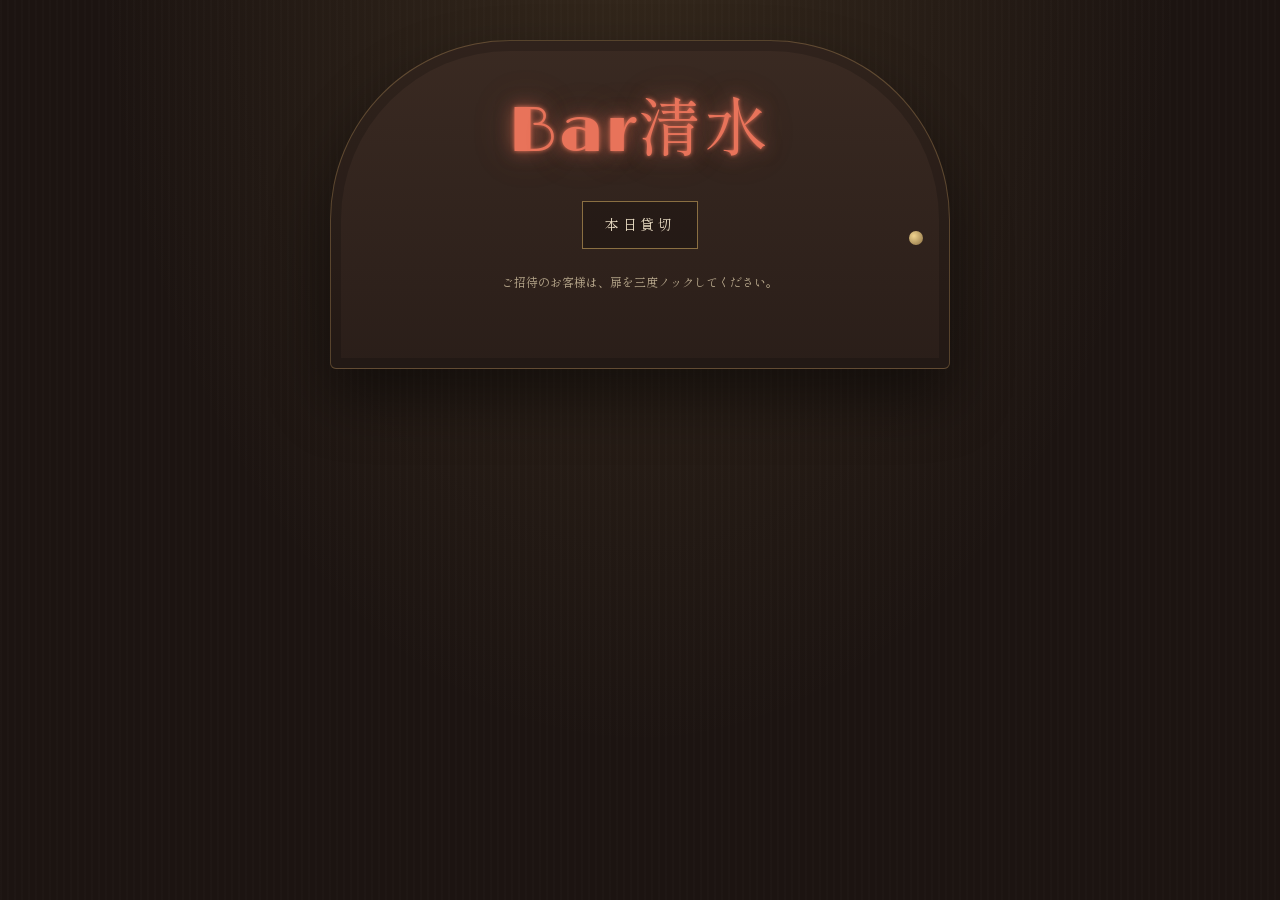
<file: index.html>
<!doctype html>
<html lang="ja">
<head>
<meta charset="utf-8">
<meta name="viewport" content="width=device-width, initial-scale=1, viewport-fit=cover">
<meta name="robots" content="noindex, nofollow">
<meta name="referrer" content="no-referrer">
<meta name="theme-color" content="#1c1411">
<title>Bar清水</title>
<link rel="preconnect" href="https://fonts.googleapis.com">
<link rel="preconnect" href="https://fonts.gstatic.com" crossorigin>
<link rel="stylesheet" href="https://fonts.googleapis.com/css2?family=Limelight&family=Shippori+Mincho:wght@400;600;800&family=Courier+Prime:wght@400;700&display=swap">
<link rel="stylesheet" href="assets/css/style.css">
<script type="module" src="assets/js/guest.js"></script>
</head>
<body>
<main class="wrap">

  <!-- ========== G01 看板 ========== -->
  <section class="screen" id="s-front">
    <div class="door dark" id="door" role="button" tabindex="0" aria-label="扉。ノックする">
      <div class="neon off" id="neon"><span class="flick">B</span>ar清水</div>
      <div class="plate" id="plate">本日休業</div>
      <p class="small" id="doorText">清水の都合で休業となります。また別日にお越しください。</p>
      <div class="knock" id="knock" aria-live="polite"></div>
      <span class="knob" aria-hidden="true"></span>
    </div>
  </section>

  <!-- ========== G02 暗証番号 ========== -->
  <section class="screen" id="s-pin" hidden>
    <div class="card pin-card">
      <div class="eyebrow">Who's there?</div>
      <h2 style="margin-top:8px">扉の向こうから声がする</h2>
      <p class="lead">「……お約束の番号を、どうぞ」</p>
      <div class="dots" id="dots" aria-live="polite"><span></span><span></span><span></span><span></span></div>
      <div class="err" id="pinErr" aria-live="polite"></div>
      <div class="pad" id="pad">
        <button type="button">1</button><button type="button">2</button><button type="button">3</button>
        <button type="button">4</button><button type="button">5</button><button type="button">6</button>
        <button type="button">7</button><button type="button">8</button><button type="button">9</button>
        <button type="button" class="fn" data-fn="back">戻る</button><button type="button">0</button><button type="button" class="fn" data-fn="clear">消す</button>
      </div>
    </div>
  </section>

  <!-- ========== G03 案内状 ========== -->
  <section class="screen" id="s-guest" hidden>
    <article class="card invite" id="invite"></article>
  </section>

</main>
<noscript><p style="text-align:center;color:#b9a98d">このページを見るには、JavaScript を有効にしてください。</p></noscript>
</body>
</html>
</file>
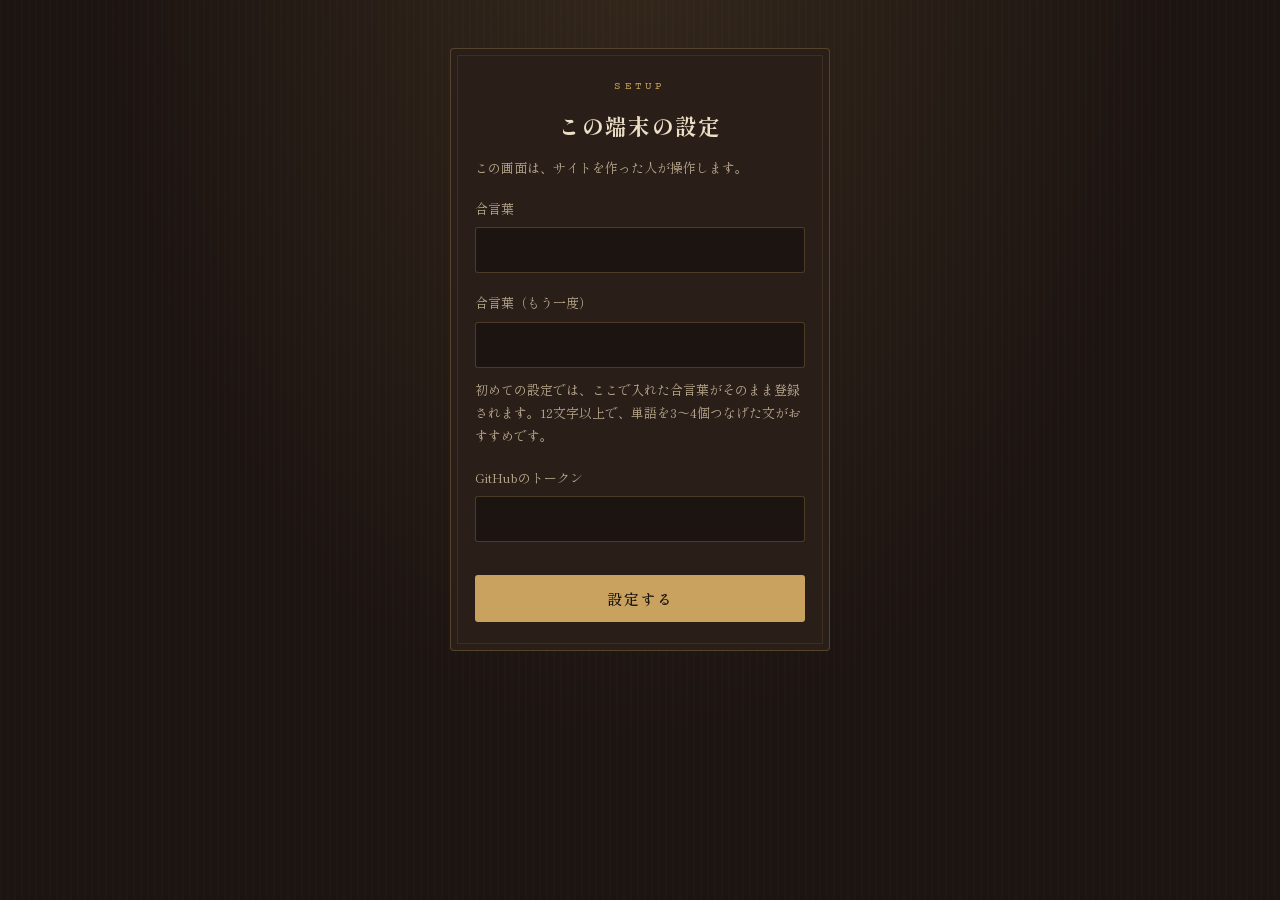
<file: backroom/index.html>
<!doctype html>
<html lang="ja">
<head>
<meta charset="utf-8">
<meta name="viewport" content="width=device-width, initial-scale=1, viewport-fit=cover">
<meta name="robots" content="noindex, nofollow">
<meta name="referrer" content="no-referrer">
<meta name="theme-color" content="#1c1411">
<!-- ホーム画面に追加したとき、Safari のタブではなく単独のアプリとして開くための設定（基本設計 D-11） -->
<link rel="manifest" href="manifest.webmanifest">
<meta name="apple-mobile-web-app-capable" content="yes">
<meta name="mobile-web-app-capable" content="yes">
<meta name="apple-mobile-web-app-status-bar-style" content="black-translucent">
<meta name="apple-mobile-web-app-title" content="Bar清水">
<link rel="apple-touch-icon" href="../assets/img/icon-180.png">
<link rel="icon" href="../assets/img/icon-192.png">
<title>Bar清水 裏口</title>
<link rel="preconnect" href="https://fonts.googleapis.com">
<link rel="preconnect" href="https://fonts.gstatic.com" crossorigin>
<link rel="stylesheet" href="https://fonts.googleapis.com/css2?family=Limelight&family=Shippori+Mincho:wght@400;600;800&family=Courier+Prime:wght@400;700&display=swap">
<link rel="stylesheet" href="../assets/css/style.css">
<script type="module" src="../assets/js/admin.js"></script>
</head>
<body>
<main class="wrap">

  <!-- ========== A01 端末の設定（初期設定・端末登録） ========== -->
  <section class="screen" id="s-setup" hidden>
    <div class="card login">
      <div class="eyebrow">Setup</div>
      <h2 style="margin-top:8px">この端末の設定</h2>
      <p class="lead">この画面は、サイトを作った人が操作します。</p>
      <form id="setupForm" novalidate>
        <label for="su-pw">合言葉</label>
        <input class="field" id="su-pw" type="password" autocomplete="off">
        <label for="su-pw2">合言葉（もう一度）</label>
        <input class="field" id="su-pw2" type="password" autocomplete="off">
        <p class="lead">初めての設定では、ここで入れた合言葉がそのまま登録されます。12文字以上で、単語を3〜4個つなげた文がおすすめです。</p>
        <label for="su-token">GitHubのトークン</label>
        <input class="field" id="su-token" type="password" autocomplete="off" autocapitalize="off" spellcheck="false">
        <div class="err" id="su-msg" aria-live="polite"></div>
        <button class="btn" type="submit" id="su-btn" style="width:100%;margin-top:6px">設定する</button>
      </form>
    </div>
  </section>

  <!-- ========== A02 ログイン ========== -->
  <section class="screen" id="s-login" hidden>
    <div class="card login">
      <div class="eyebrow">Back room</div>
      <h2 style="margin-top:8px">マスターの合言葉</h2>
      <form id="loginForm" novalidate>
        <label for="pw">合言葉</label>
        <input class="field" id="pw" type="password" autocomplete="off">
        <div class="err" id="loginErr" aria-live="polite"></div>
        <button class="btn" type="submit" id="loginBtn" style="width:100%;margin-top:6px">裏口を開ける</button>
      </form>
      <div class="resetup" id="resetupBox" hidden>
        <button class="btn ghost small" type="button" id="resetup">設定をやり直す</button>
      </div>
    </div>
  </section>

  <!-- ========== A03 台帳 ========== -->
  <section class="screen" id="s-admin" hidden>
    <div class="admin-head">
      <div>
        <div class="eyebrow">Guest ledger</div>
        <h2 style="margin-top:4px">ご来店台帳</h2>
      </div>
      <div style="display:flex;gap:8px;flex-wrap:wrap">
        <button class="btn ghost" type="button" data-go="shelf">棚を見る</button>
        <button class="btn" type="button" data-go="create">＋ 新しい案内を作る</button>
      </div>
    </div>

    <div class="card switchboard">
      <div>
        <div class="eyebrow">Neon switch</div>
        <div class="mini neon off" id="neonMini">Bar清水</div>
        <div class="state" id="neonState"></div>
        <div class="neon-note" id="neonNote" hidden></div>
        <div class="err" id="neonErr" aria-live="polite"></div>
      </div>
      <select class="field sign-select" id="signSelect" aria-label="看板の表示"></select>
    </div>

    <div id="ledger"></div>
  </section>

  <!-- ========== A04 案内作成・修正 ========== -->
  <section class="screen" id="s-create" hidden>
    <div class="back-link"><button class="btn ghost" type="button" data-go="admin">← 台帳に戻る</button></div>
    <div class="card">
      <div class="eyebrow" id="cEyebrow">New invitation</div>
      <h2 style="margin-top:4px" id="cTitle">案内状をしたためる</h2>
      <hr class="rule">
      <form id="createForm" class="form-grid" novalidate>
        <div>
          <label for="f-date">日付</label>
          <input class="field" id="f-date" type="date">
        </div>
        <div>
          <label for="f-time">集合時刻</label>
          <input class="field" id="f-time" type="time" value="19:00">
        </div>
        <div class="full">
          <label for="f-name">グループ名（「御一行様」は自動で付きます）</label>
          <input class="field" id="f-name" type="text">
        </div>
        <div>
          <label for="f-size">人数</label>
          <input class="field" id="f-size" type="number" min="1" inputmode="numeric">
        </div>
        <div>
          <label for="f-close">お開き目安</label>
          <input class="field" id="f-close" type="time" value="23:00">
        </div>
        <div class="full">
          <label for="f-spot">集合場所（案内状に出る文言。前回の内容が入ります）</label>
          <input class="field" id="f-spot" type="text">
        </div>
        <div class="full">
          <label for="f-map">地図のURL（任意・Google マップの「共有」でコピーしたもの）</label>
          <input class="field" id="f-map" type="url" placeholder="https://maps.app.goo.gl/…" autocapitalize="off" spellcheck="false">
        </div>
        <div class="full">
          <label for="f-drink">本日のおすすめの一杯</label>
          <input class="field" id="f-drink" type="text">
        </div>
        <div class="full">
          <label for="f-msg">マスターからのひとこと</label>
          <textarea class="field" id="f-msg"></textarea>
        </div>
        <div class="full">
          <label class="checkline" for="f-first"><input type="checkbox" id="f-first" checked> 初めての方がいる（案内に「Your first bottle」の欄を表示）</label>
        </div>
        <div class="full">
          <label for="f-pin">暗証番号（4桁・自動発行。変更もできます）</label>
          <div class="pin-row">
            <input class="field" id="f-pin" type="text" inputmode="numeric" maxlength="4" pattern="[0-9]{4}" autocomplete="off">
            <button class="btn ghost small" type="button" id="rePin">振り直す</button>
          </div>
          <div class="err info" id="pinWarn" aria-live="polite"></div>
        </div>
        <div class="full" style="display:flex;gap:10px;flex-wrap:wrap">
          <button class="btn" type="submit" id="submitBtn">案内状を作成</button>
          <button class="btn ghost" type="button" id="previewBtn">お客様の見え方で確認</button>
        </div>
        <div class="full err" id="createErr" aria-live="polite"></div>
      </form>
      <div class="made" id="made" hidden>
        <div id="madeMsg"></div>
        <dl>
          <dt>LINK</dt><dd id="madeLink"></dd>
          <dt>PIN</dt><dd id="madePin" class="pin"></dd>
        </dl>
        <div class="made-row">
          <button class="btn small" type="button" id="copyBtn">リンクをコピー</button>
          <button class="btn ghost small" type="button" id="tryBtn">お客様の流れで試す</button>
          <button class="btn ghost small" type="button" data-go="admin">台帳を見る</button>
        </div>
        <div class="copy-fallback" id="madeCopyFallback" hidden></div>
        <p class="sub" id="madeSub"></p>
      </div>
    </div>
  </section>

  <!-- ========== A05 棚 ========== -->
  <section class="screen" id="s-shelf" hidden>
    <div class="back-link"><button class="btn ghost" type="button" data-go="admin">← 台帳に戻る</button></div>
    <div class="admin-head">
      <div>
        <div class="eyebrow">Back bar</div>
        <h2 style="margin-top:4px">棚：いま置いていないお酒</h2>
      </div>
    </div>
    <div class="card">
      <div class="bottles" id="shelfList"></div>
      <div class="err" id="shelfListErr" aria-live="polite"></div>
    </div>

    <div class="card" style="margin-top:16px">
      <div class="eyebrow">Add a bottle</div>
      <h2 style="margin-top:4px;font-size:18px">棚に空きを加える</h2>
      <hr class="rule">
      <form id="shelfForm" class="form-grid" novalidate>
        <div class="full">
          <label for="b-name">銘柄名</label>
          <input class="field" id="b-name" type="text" placeholder="例：モンキーショルダー">
        </div>
        <div>
          <label for="b-type">種類（イラストが変わります）</label>
          <select class="field" id="b-type"></select>
        </div>
        <div>
          <label for="b-note">ひとこと（任意）</label>
          <input class="field" id="b-note" type="text" placeholder="例：ハイボール用に">
        </div>
        <div class="full">
          <label for="b-url">商品ページのURL（任意・Amazonなどを貼り付け）</label>
          <input class="field" id="b-url" type="url" placeholder="https://" autocapitalize="off" spellcheck="false">
        </div>
        <div class="full"><button class="btn" type="submit" id="shelfBtn">棚に加える</button></div>
        <div class="full err" id="shelfErr" aria-live="polite"></div>
      </form>
    </div>
  </section>

  <!-- ========== 案内プレビュー（G03 と同じ描画） ========== -->
  <section class="screen" id="s-guest" hidden>
    <div class="back-link"><button class="btn ghost" type="button" id="guestBack">← 台帳に戻る</button></div>
    <article class="card invite" id="invite"></article>
  </section>

</main>
<noscript><p style="text-align:center;color:#b9a98d">このページを使うには、JavaScript を有効にしてください。</p></noscript>
</body>
</html>
</file>
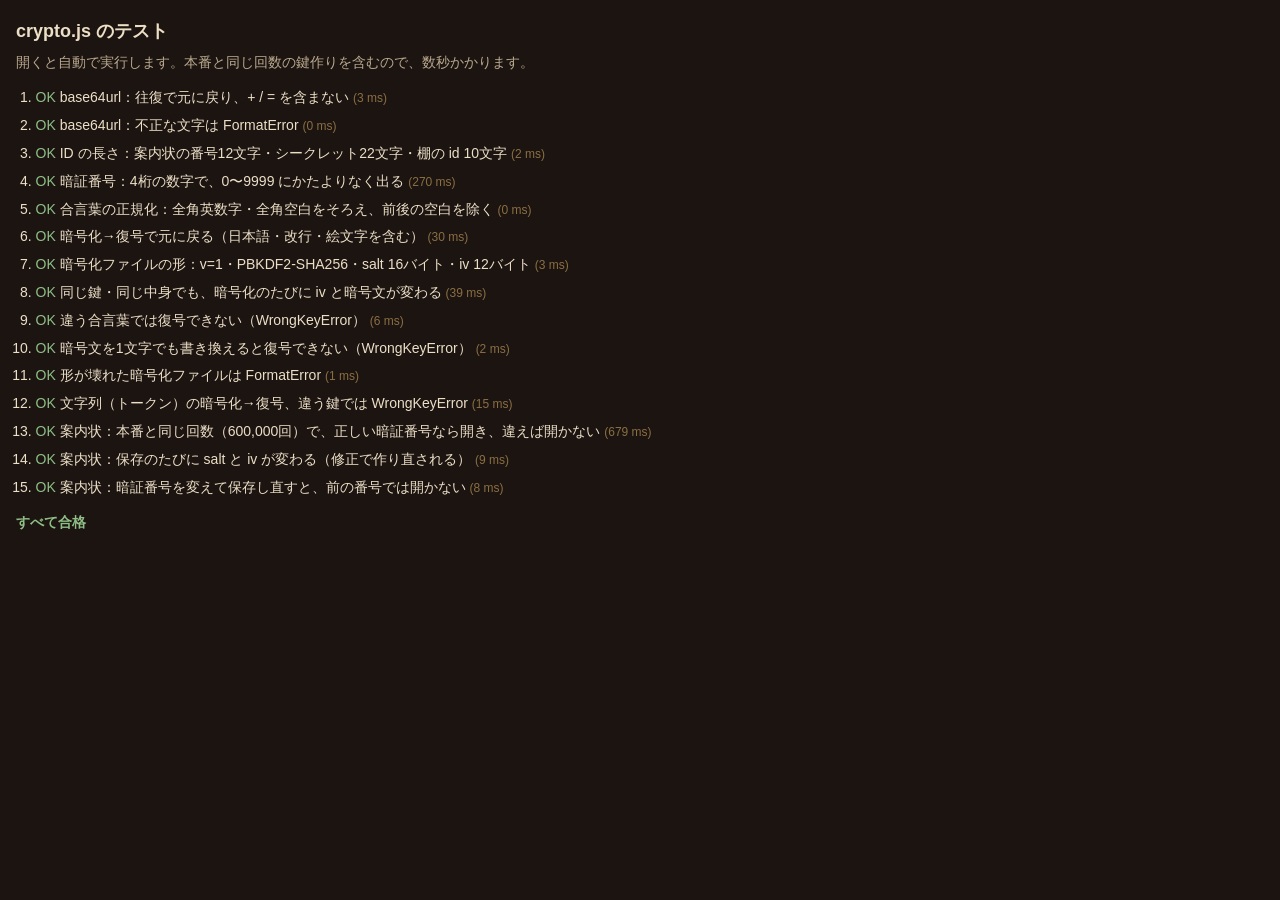
<file: tests/crypto.test.html>
<!doctype html>
<html lang="ja">
<head>
<meta charset="utf-8">
<meta name="viewport" content="width=device-width, initial-scale=1">
<meta name="robots" content="noindex, nofollow">
<title>crypto.js のテスト</title>
<style>
  body{margin:0;padding:16px;background:#1c1411;color:#ecdfc6;font:14px/1.7 "Hiragino Sans","Yu Gothic",sans-serif}
  h1{font-size:18px;margin:0 0 4px}
  p{color:#b9a98d;margin:0 0 12px}
  ol{padding-left:1.4em;margin:0}
  li{margin:4px 0}
  .ok{color:#8fbf86}.ng{color:#e8735a}.ms{color:#8a6f42;font-size:12px}
  #sum{font-weight:700;margin-top:12px}
</style>
</head>
<body>
<h1>crypto.js のテスト</h1>
<p>開くと自動で実行します。本番と同じ回数の鍵作りを含むので、数秒かかります。</p>
<ol id="list"></ol>
<div id="sum" aria-live="polite">実行中…</div>
<script type="module">
  import { runAll } from "./crypto.cases.js";
  const list = document.getElementById("list");
  const failed = await runAll((name, ok, ms, err) => {
    const li = document.createElement("li");
    li.innerHTML = `<span class="${ok ? "ok" : "ng"}">${ok ? "OK" : "NG"}</span> `;
    li.append(name, " ");
    const t = document.createElement("span"); t.className = "ms"; t.textContent = `(${ms.toFixed(0)} ms)`; li.append(t);
    if (!ok) { const e = document.createElement("div"); e.className = "ng"; e.textContent = err; li.append(e); }
    list.append(li);
  });
  const sum = document.getElementById("sum");
  sum.textContent = failed ? `${failed} 件失敗しました` : "すべて合格";
  sum.className = failed ? "ng" : "ok";
  document.title = failed ? "NG" : "OK";
</script>
</body>
</html>
</file>
<file: assets/css/style.css>
/* Bar清水 共通スタイル（reference/prototype.html から移植）
   Layout: one narrow "bar counter" column; each screen is a framed card on dark walnut, like a menu propped on the counter. Single dark look by choice (a bar at night). */
:root{
  --walnut:#1c1411;
  --walnut-2:#2a1e19;
  --leather:#3a2a22;
  --brass:#c8a25e;
  --brass-dim:#8a6f42;
  --cream:#ecdfc6;
  --cream-dim:#b9a98d;
  --neon:#e8735a;
  --neon-off:#5a3a33;
  --green:#5f7a5a;
  --line:rgba(200,162,94,.28);
  --f-display:"Limelight","Shippori Mincho",serif;
  --f-body:"Shippori Mincho","Hiragino Mincho ProN","Yu Mincho",serif;
  --f-type:"Courier Prime","Courier New",monospace;
  color-scheme:dark;
}
*{box-sizing:border-box}
[hidden]{display:none!important}
body{
  margin:0;
  background:var(--walnut);
  background-image:
    radial-gradient(ellipse at 50% -10%, rgba(200,162,94,.14), transparent 60%),
    repeating-linear-gradient(90deg, rgba(255,255,255,.012) 0 2px, transparent 2px 7px);
  color:var(--cream);
  font-family:var(--f-body);
  font-size:15px;
  line-height:1.85;
  min-height:100vh;
  padding-inline:16px;
  padding-block:0 48px;
}
button,input,textarea,select{font:inherit;color:inherit}
:focus-visible{outline:2px solid var(--brass);outline-offset:3px}

.wrap{max-width:620px;margin:0 auto;padding-top:28px}

/* ===== front door ===== */
.door{
  margin-top:12px;
  background:linear-gradient(180deg,var(--leather),var(--walnut-2));
  border:1px solid var(--line);
  border-radius:180px 180px 6px 6px;
  padding:56px 28px 40px;
  text-align:center;
  position:relative;
  box-shadow:inset 0 0 0 10px rgba(0,0,0,.18), 0 30px 60px rgba(0,0,0,.45);
  cursor:pointer;user-select:none;
  transition:filter .6s;
}
.door.dark{filter:brightness(.7)}
.door.thud{animation:thud .18s}
@keyframes thud{50%{transform:translateX(2px) scale(.997)}}
.door .knob{
  position:absolute;right:26px;top:58%;width:14px;height:14px;border-radius:50%;
  background:radial-gradient(circle at 35% 35%, #f0d38f, var(--brass-dim));
}
.neon{
  font-family:var(--f-display);font-size:clamp(40px,11vw,64px);line-height:1.1;
  color:var(--neon);
  text-shadow:0 0 4px var(--neon),0 0 18px rgba(232,115,90,.55),0 0 40px rgba(232,115,90,.25);
  letter-spacing:.04em;transition:color .5s,text-shadow .5s;
}
.neon.off{color:var(--neon-off);text-shadow:none}
.neon:not(.off) .flick{animation:flick 6s infinite}
@keyframes flick{0%,92%,100%{opacity:1}93%{opacity:.25}94%{opacity:1}96%{opacity:.4}97%{opacity:1}}
.plate{
  display:inline-block;margin-top:34px;padding:10px 22px;
  border:1px solid var(--brass-dim);background:rgba(0,0,0,.25);
  font-size:14px;letter-spacing:.25em;
}
.door .small{margin-top:22px;font-size:12px;color:var(--cream-dim);line-height:1.9}
.knock{min-height:22px;margin-top:10px;font-family:var(--f-type);font-size:13px;color:var(--brass);letter-spacing:.2em}
.knock.long{font-family:var(--f-body);letter-spacing:.05em;line-height:1.7}

/* ===== shared card ===== */
.card{
  background:var(--walnut-2);border:1px solid var(--line);border-radius:4px;
  padding:28px 24px;position:relative;
}
.card::before{content:"";position:absolute;inset:6px;border:1px solid rgba(200,162,94,.12);pointer-events:none}
.eyebrow{font-family:var(--f-type);font-size:11px;letter-spacing:.3em;color:var(--brass);text-transform:uppercase}
h1,h2,h3{font-weight:800;text-wrap:balance;margin:0}
h2{font-size:22px;letter-spacing:.06em}
.rule{border:0;height:1px;background:var(--line);margin:22px 0}
.btn{
  display:inline-flex;align-items:center;justify-content:center;gap:8px;
  background:var(--brass);color:var(--walnut);border:0;border-radius:3px;
  padding:10px 20px;font-weight:600;letter-spacing:.1em;cursor:pointer;
}
.btn.ghost{background:transparent;color:var(--brass);border:1px solid var(--brass-dim)}
.btn.small{padding:6px 12px;font-size:12px;letter-spacing:.05em}
.btn:hover{filter:brightness(1.08)}
.btn[disabled]{opacity:.55;cursor:default;filter:none}
.field{
  width:100%;background:var(--walnut);border:1px solid var(--line);border-radius:3px;
  padding:10px 12px;
}
/* iOS: date/time/select have their own intrinsic width and centered text — normalize all fields */
.field{display:block;max-width:100%;min-width:0;min-height:46px;-webkit-appearance:none;appearance:none;text-align:left;line-height:1.5}
input.field[type="date"],input.field[type="time"]{min-width:100%;width:100%}
.field::-webkit-date-and-time-value{text-align:left;margin:0}
.field::-webkit-datetime-edit{padding:0}
select.field{background-image:linear-gradient(45deg,transparent 50%,var(--brass) 50%),linear-gradient(135deg,var(--brass) 50%,transparent 50%);background-position:calc(100% - 18px) 50%,calc(100% - 12px) 50%;background-size:6px 6px;background-repeat:no-repeat;padding-right:34px}
.form-grid>div{min-width:0}
.err{color:var(--neon);font-size:13px;min-height:1.6em;margin-top:6px}
.err.wait,.err.info{color:var(--brass)}

/* ===== PIN (guest) ===== */
.pin-card{max-width:360px;margin:12px auto 0;text-align:center}
.pin-card .lead{font-size:13px;color:var(--cream-dim);margin-top:6px}
.dots{display:flex;justify-content:center;gap:14px;margin:24px 0 6px}
.dots span{
  width:44px;height:56px;border:1px solid var(--brass-dim);border-radius:3px;
  display:grid;place-items:center;font-family:var(--f-type);font-size:24px;color:var(--brass);
  background:rgba(0,0,0,.25);
}
.dots.shake{animation:shake .35s}
@keyframes shake{25%{transform:translateX(-6px)}75%{transform:translateX(6px)}}
.pad{display:grid;grid-template-columns:repeat(3,1fr);gap:10px;max-width:260px;margin:14px auto 0}
.pad button{
  aspect-ratio:1.3/1;border-radius:50%;border:1px solid var(--line);
  background:radial-gradient(circle at 40% 35%,var(--leather),var(--walnut));
  font-family:var(--f-type);font-size:20px;cursor:pointer;color:var(--cream);
}
.pad button:active{background:var(--brass);color:var(--walnut)}
.pad button[disabled]{opacity:.45;cursor:default}
.pad .fn{font-size:12px;color:var(--cream-dim)}

/* ===== admin ===== */
.login{max-width:380px;margin:20px auto 0;text-align:center}
.login label{display:block;font-size:13px;color:var(--cream-dim);margin:18px 0 6px;text-align:left}
.login .lead{font-size:13px;color:var(--cream-dim);margin:10px 0 0;text-align:left;line-height:1.8}
.login .resetup{margin-top:14px}
.admin-head{display:flex;justify-content:space-between;align-items:flex-end;gap:12px;flex-wrap:wrap;margin-bottom:18px}

.switchboard{
  display:flex;align-items:center;justify-content:space-between;gap:16px;flex-wrap:wrap;
  padding:16px 18px;margin-bottom:8px;
}
.switchboard .mini{font-family:var(--f-display);font-size:24px;line-height:1}
.switchboard .state{font-size:12px;color:var(--cream-dim);margin-top:4px}
.switchboard .neon-note{font-size:12px;color:var(--brass);margin-top:2px}
.switchboard .err{margin-top:2px;min-height:0}
.sign-select{width:auto;min-width:9em;flex:none}
.toggle{
  position:relative;width:74px;height:38px;border-radius:999px;border:1px solid var(--brass-dim);
  background:var(--walnut);cursor:pointer;flex:none;
}
.toggle::after{
  content:"";position:absolute;top:4px;left:4px;width:28px;height:28px;border-radius:50%;
  background:radial-gradient(circle at 35% 35%,#f0d38f,var(--brass-dim));transition:transform .25s;
}
.toggle[aria-checked="true"]{background:rgba(232,115,90,.25);border-color:var(--neon)}
.toggle[aria-checked="true"]::after{transform:translateX(36px)}
.toggle[disabled]{opacity:.55;cursor:default}

.ledger{display:flex;flex-direction:column;gap:10px;margin:0;padding:0;list-style:none}
.ledger li{
  background:var(--walnut);border:1px solid var(--line);border-radius:3px;
  padding:14px 16px;display:grid;grid-template-columns:1fr auto;gap:8px 14px;align-items:center;
}
.ledger li.is-past{opacity:.62}
.ledger li.empty{display:block;color:var(--cream-dim)}
.ledger .date{font-family:var(--f-type);font-size:13px;color:var(--brass);font-variant-numeric:tabular-nums}
.ledger .who{font-weight:600;min-width:0}
.ledger .who small{display:block;font-weight:400;font-size:12px;color:var(--cream-dim)}
.ledger .meta{font-family:var(--f-type);font-size:12px;color:var(--cream-dim)}
.ledger .meta b{color:var(--cream);letter-spacing:.2em;font-weight:700}
.ledger .acts{grid-column:1/-1;display:flex;gap:8px;flex-wrap:wrap}
.ledger .copy-fallback{grid-column:1/-1}
.pill{font-family:var(--f-type);font-size:11px;letter-spacing:.1em;padding:2px 10px;border-radius:999px;border:1px solid;justify-self:end;align-self:start}
.pill.up{color:var(--brass);border-color:var(--brass-dim)}
.pill.today{color:var(--walnut);background:var(--neon);border-color:var(--neon)}
.pill.past{color:var(--cream-dim);border-color:rgba(185,169,141,.35)}
.section-label{font-family:var(--f-type);font-size:11px;letter-spacing:.25em;color:var(--cream-dim);margin:22px 0 8px}

/* リンクのコピーができないときの、選択用の入力欄 */
.copy-fallback{margin-top:4px}
.copy-fallback .field{font-family:var(--f-type);font-size:12px;min-height:0;padding:8px 10px}
.copy-fallback .hint-text{font-size:12px;color:var(--brass);margin-top:4px}

.form-grid{display:grid;grid-template-columns:1fr 1fr;gap:14px 16px}
.form-grid .full{grid-column:1/-1}
.form-grid label{display:block;font-size:12px;color:var(--cream-dim);margin-bottom:4px;letter-spacing:.05em}
textarea.field{min-height:96px;resize:vertical;line-height:1.7}
.pin-row{display:flex;gap:8px}
.pin-row .field{font-family:var(--f-type);letter-spacing:.4em;font-size:18px}
.made{
  margin-top:18px;padding:16px;border:1px dashed var(--brass-dim);border-radius:3px;
  background:rgba(0,0,0,.2);font-size:13px;
}
.made dl{display:grid;grid-template-columns:auto 1fr;gap:6px 14px;margin:10px 0 0}
.made dt{font-family:var(--f-type);font-size:11px;letter-spacing:.2em;color:var(--brass);padding-top:2px}
.made dd{margin:0;font-family:var(--f-type);word-break:break-all;min-width:0}
.made .pin{font-size:18px;letter-spacing:.4em;color:var(--brass)}
.made .sub{color:var(--cream-dim);margin-top:10px}
.made-row{display:flex;gap:8px;margin-top:12px;flex-wrap:wrap}

/* ===== guest invitation ===== */
.invite{text-align:center}
.invite .crest{font-family:var(--f-display);font-size:34px;color:var(--brass);letter-spacing:.06em}
.invite h1{font-size:clamp(22px,6vw,28px);margin-top:26px;letter-spacing:.08em}
.invite .lead{color:var(--cream-dim);margin-top:6px;font-size:14px}
.invite .lead-en{font-family:var(--f-type);font-size:12px;letter-spacing:.35em;padding-left:.35em}
.facts{margin:26px auto 0;max-width:420px;text-align:left;display:grid;grid-template-columns:auto 1fr;gap:10px 18px}
.facts dt{font-family:var(--f-type);font-size:11px;letter-spacing:.2em;color:var(--brass);padding-top:4px;white-space:nowrap}
.facts dd{margin:0;min-width:0;font-variant-numeric:tabular-nums}
.letter{margin:30px auto 0;max-width:460px;text-align:left;white-space:pre-wrap;font-size:15px;line-height:2}
.sign{text-align:right;margin-top:10px;font-size:13px;color:var(--cream-dim);max-width:460px;margin-inline:auto}

.extras{display:grid;grid-template-columns:1fr 1fr;gap:16px;margin-top:30px}
.extras.single{grid-template-columns:minmax(0,1fr);max-width:calc(50% - 8px);margin-inline:auto}
.coaster,.glass{perspective:800px;cursor:pointer;background:none;border:0;padding:0;text-align:center;min-width:0}
.flip{position:relative;width:100%;aspect-ratio:1/1;max-width:100%;transform-style:preserve-3d;transition:transform .7s cubic-bezier(.3,.7,.2,1)}
.is-open .flip{transform:rotateY(180deg)}
.face{position:absolute;inset:0;backface-visibility:hidden;display:flex;flex-direction:column;align-items:center;justify-content:center;padding:14px}
.face.back{transform:rotateY(180deg)}
/* ロックグラス（今夜の一杯）：白いシルエット。押すとお酒が満ち、その中に名前が浮かぶ */
.glass-stage{position:relative;width:100%;aspect-ratio:1/1;display:flex;align-items:center;justify-content:center}
.glass-art{position:relative;width:92%;max-width:100%}
.glass .rocks{display:block;width:100%;height:auto}
.glass .liquid{transform:translateY(72px);transition:transform 1.2s cubic-bezier(.35,.6,.25,1)}
.glass.is-open .liquid{transform:translateY(0)}
/* お酒の中に浮かぶ文字（液面が上がるのに合わせて、下から現れる） */
.glass-text{position:absolute;left:18%;right:18%;top:25%;bottom:20%;display:flex;flex-direction:column;align-items:center;justify-content:center;gap:3px;color:#fff4ec;text-shadow:0 1px 3px rgba(40,5,12,.6);clip-path:inset(100% 0 0 0);transition:clip-path 1.2s cubic-bezier(.35,.6,.25,1);overflow-wrap:anywhere;min-width:0}
.glass.is-open .glass-text{clip-path:inset(0 0 0 0)}
.glass-text .k{font-family:var(--f-type);font-size:10px;letter-spacing:.25em;opacity:.85}
.glass-text .v{font-weight:800;font-size:15px;line-height:1.4}
.coaster .face{border-radius:50%;border:1px dashed var(--brass-dim)}
.coaster .front{background:radial-gradient(circle,var(--leather),var(--walnut-2))}
.coaster .front .c-ring{font-family:var(--f-type);font-size:10px;letter-spacing:.3em;color:var(--brass)}
.coaster .front .c-mark{font-family:var(--f-display);font-size:30px;color:var(--brass);line-height:1}
.coaster .back{background:var(--green);color:var(--cream)}
.face .k{font-family:var(--f-type);font-size:10px;letter-spacing:.25em;opacity:.75}
.face .v{font-weight:800;font-size:15px;line-height:1.5;margin-top:6px}
.face .s{font-size:11px;margin-top:6px;opacity:.85;line-height:1.6}
/* 集合場所のリンク（Google マップ）。裏返す前は押せないようにする */
.face a.map{display:block;color:inherit;text-decoration:underline;text-decoration-thickness:1px;text-underline-offset:4px;overflow-wrap:anywhere}
.face a.map::after{content:"\00a0\2197";font-size:.8em;font-weight:400}
.coaster:not(.is-open) a.map{pointer-events:none}
.coaster .tap{display:block;width:100%;background:none;border:0;padding:0;cursor:pointer}
.tap{font-family:var(--f-type);font-size:10px;letter-spacing:.2em;color:var(--cream-dim);margin-top:8px}
.rules{margin:30px auto 0;max-width:460px;text-align:left;font-size:13px;color:var(--cream-dim)}
.rules ol{margin:6px 0 0;padding-left:1.4em}
.rules ol li+li{margin-top:4px}
.closing p{margin:6px 0 0;line-height:1.9}
.closing .closing-sign{text-align:right;margin-top:10px}
.bell{margin-top:30px}
.bell-msg{font-size:13px;color:var(--brass);min-height:1.6em;margin-top:8px}
.back-link{margin-bottom:14px}

/* ===== bottles / shelf ===== */
.bottles{display:grid;grid-template-columns:repeat(auto-fill,minmax(128px,1fr));gap:18px 14px}
.bottle{text-align:center;display:flex;flex-direction:column;align-items:center;gap:3px;min-width:0}
.bottle svg{width:60px;height:120px;margin-bottom:4px}
.bottle .bt{font-family:var(--f-type);font-size:10px;letter-spacing:.2em;color:var(--brass)}
.bottle .bn{font-weight:600;font-size:13px;line-height:1.5;overflow-wrap:anywhere}
.bottle .bnote{font-size:11px;color:var(--cream-dim);line-height:1.6;overflow-wrap:anywhere}
.bottle a{font-family:var(--f-type);font-size:11px;color:var(--brass);margin-top:2px}
.bottle .btn{margin-top:6px}
.shelf-wish{margin:34px auto 0;max-width:480px;text-align:left;padding:22px 18px;border:1px solid var(--line);background:rgba(0,0,0,.18)}
.shelf-wish p{font-size:13px;color:var(--cream-dim);margin:8px 0 0}
.shelf-wish .bottles{margin-top:18px}
.form-grid .checkline{display:flex;gap:10px;align-items:center;font-size:13px;color:var(--cream);cursor:pointer}
.checkline input{width:18px;height:18px;accent-color:var(--brass)}

@media (max-width:480px){
  .form-grid{grid-template-columns:1fr}
  .card{padding:24px 18px}
  .dots span{width:40px;height:50px}
}
@media (prefers-reduced-motion:reduce){
  .neon .flick{animation:none!important}
  .flip,.toggle::after,.glass .liquid,.glass-text{transition:none}
  .dots.shake,.door.thud{animation:none}
}
</file>
